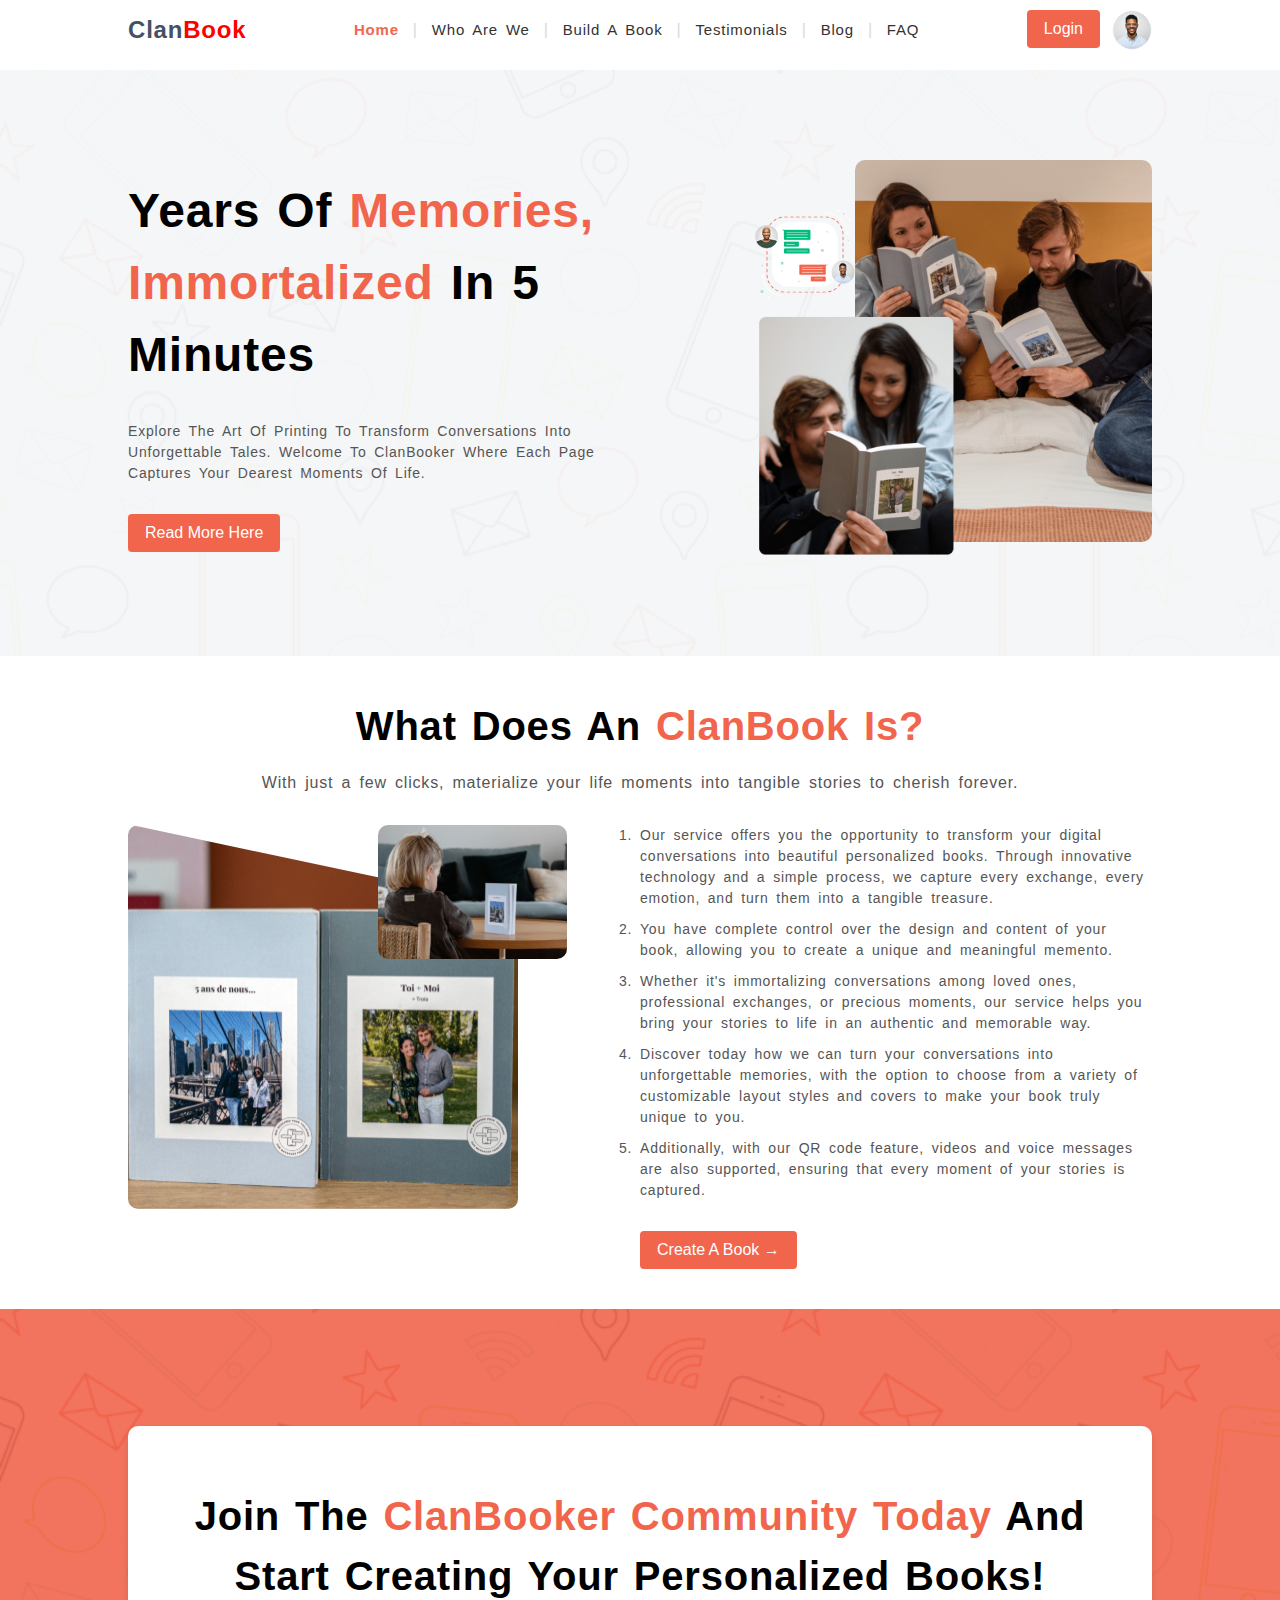
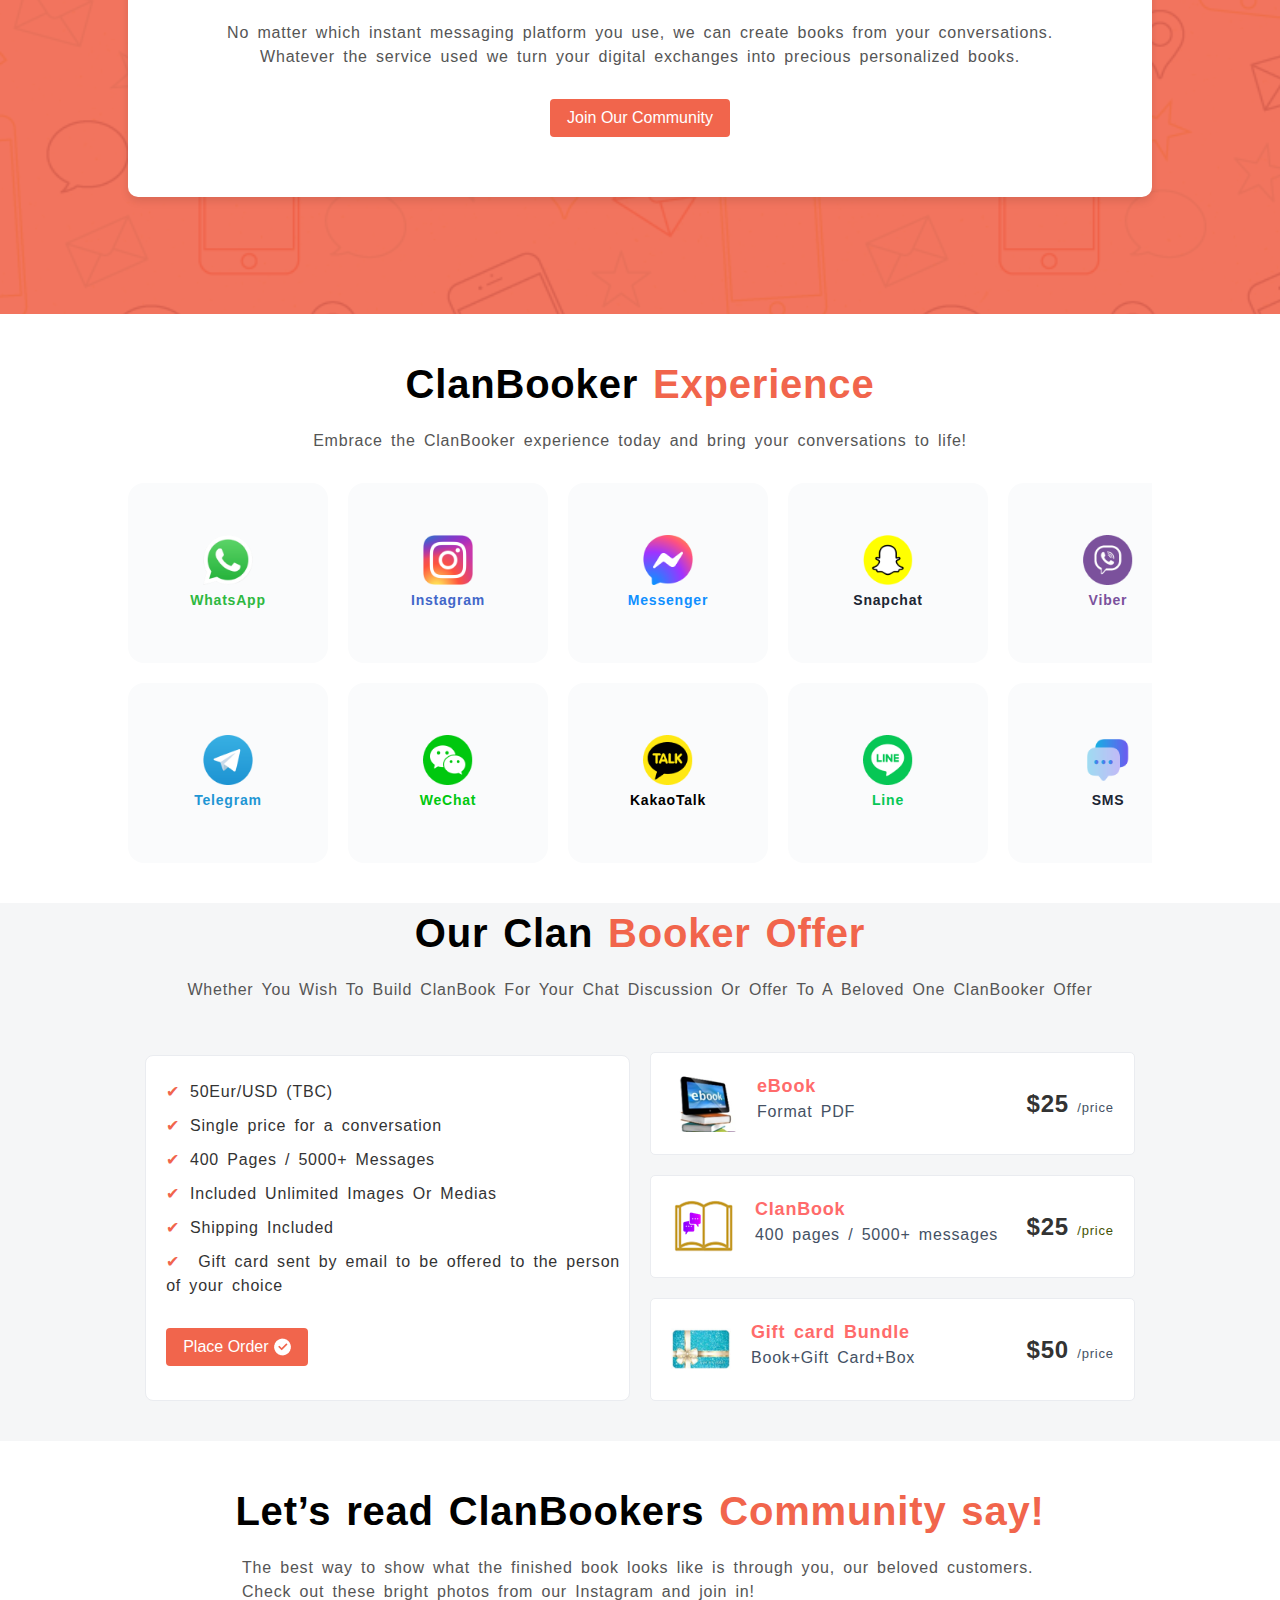
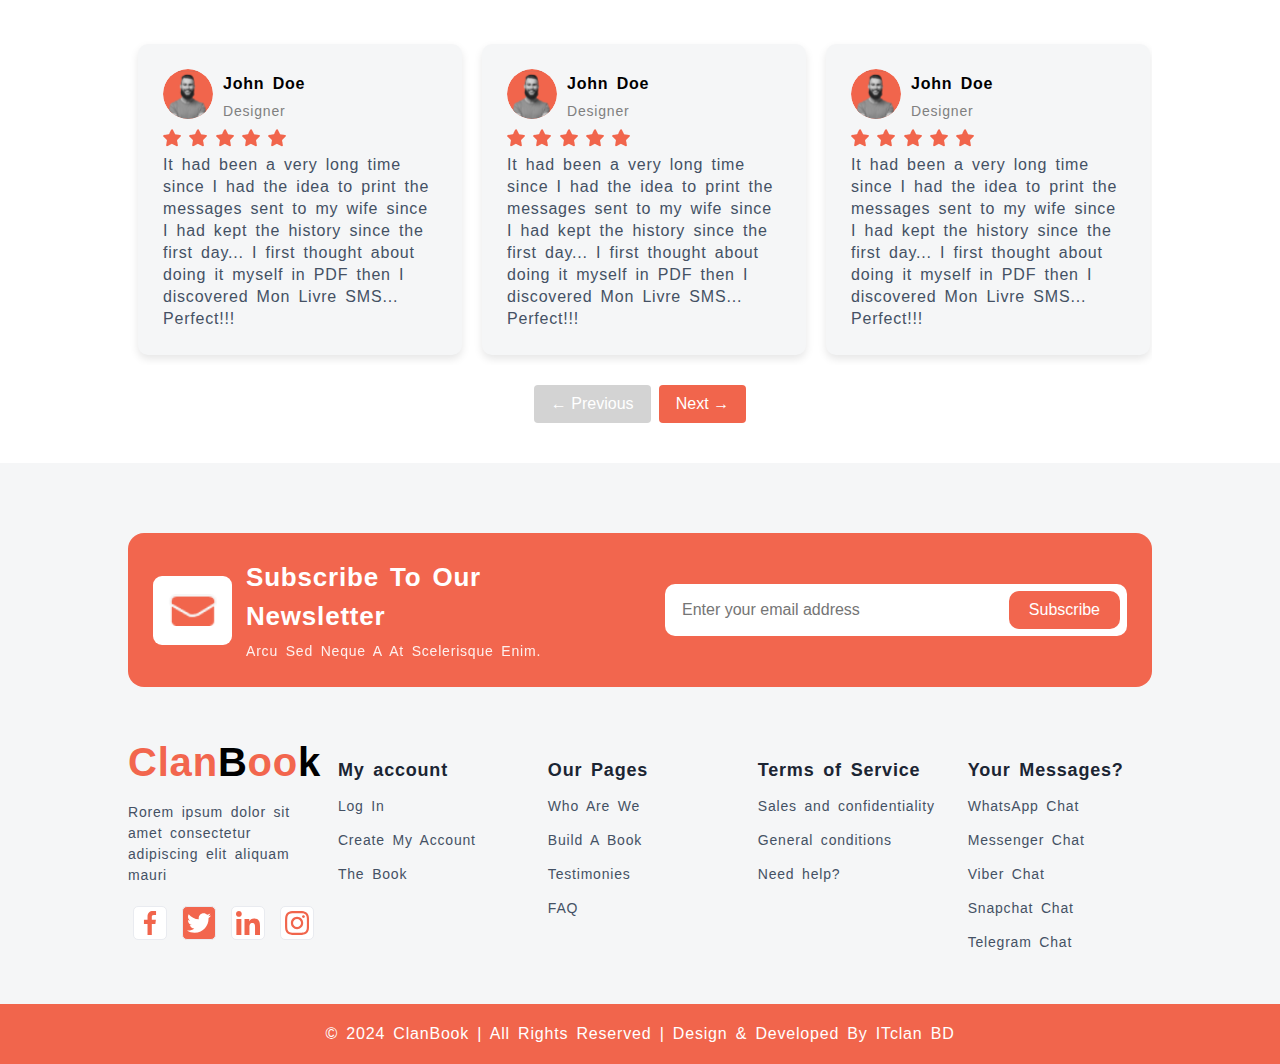
<file: index.html>
<!DOCTYPE html>
<html lang="en">
  <head>
    <meta charset="UTF-8" />
    <meta name="viewport" content="width=device-width, initial-scale=1.0" />
    <title>ClanBook</title>
    <link rel="stylesheet" href="index.css" />
    <link rel="stylesheet" href="css/nav.css">
    <link rel="stylesheet" href="css/booker-offer.css">


  </head>
  <body>
    <div id="nav-placeholder" style="margin-bottom: 10px"></div>
    <div id="hero-placeholder"style="margin-bottom: 40px" ></div>
    <div id="about-placeholder" style="margin-bottom: 40px"></div>
    <div id="joincommunity-placeholder" style="margin-bottom: 40px"></div>
    <div id="experience-placeholder" style="margin-bottom: 40px"></div>
     <div id="booker-offer-placeholder" style="margin-bottom: 40px;"></div>
     <div id="testimonials-placeholder" style="margin-bottom: 40px;"></div>

   
    <div id="newsletter-placeholder" ></div>
     <div id="footer-placeholder"></div>

    <script src="index.js"></script>
  </body>
</html>
</file>
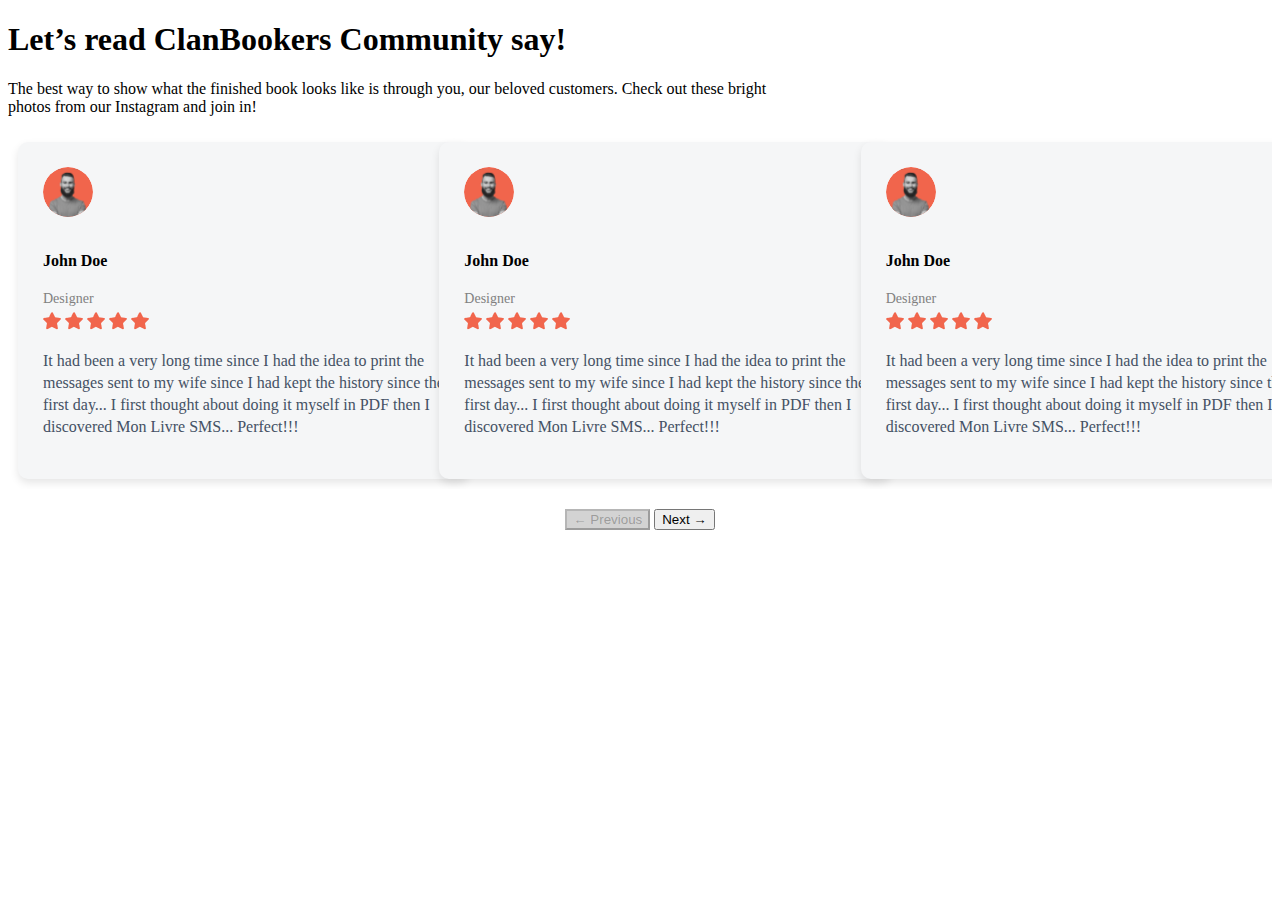
<file: html/testimonials.html>
<!DOCTYPE html>
<html lang="en">
  <head>
    <meta charset="UTF-8" />
    <meta name="viewport" content="width=device-width, initial-scale=1.0" />
    <title>Responsive Slider</title>
    <link rel="stylesheet" href="../css/testimonials.css" />
  </head>
  <body>
    <section class="container" id="testimonial">
      <div class="header-text">
        <h1>Let’s read ClanBookers <span>Community say!</span></h1>
        <p style="width: 796px">
          The best way to show what the finished book looks like is through you,
          our beloved customers. Check out these bright photos from our
          Instagram and join in!
        </p>
      </div>
      <div class="slider-section">
        <div class="slider-container">
          <div class="slider-wrapper" id="sliderWrapper">
            <!-- Card 1 -->
            <div class="slide">
              <div class="card start flex-col">
                <div class="flex items-center" style="gap: 10px">
                  <img
                    src="../static/images/profile1.svg"
                    alt="John Doe"
                    class="avatar"
                  />
                  <div class="card-name">
                    <h4>John Doe</h4>
                    <p class="role">Designer</p>
                  </div>
                </div>
                <div class="stars">
                  <img src="../static/images/starred.png" alt="" />
                  <img src="../static/images/starred.png" alt="" />
                  <img src="../static/images/starred.png" alt="" />
                  <img src="../static/images/starred.png" alt="" />
                  <img src="../static/images/starred.png" alt="" />
                </div>
                <p class="review">
                  It had been a very long time since I had the idea to print the
                  messages sent to my wife since I had kept the history since
                  the first day... I first thought about doing it myself in PDF
                  then I discovered Mon Livre SMS... Perfect!!!
                </p>
              </div>
            </div>
            <!-- Card 2 -->
            <div class="slide">
              <div class="card start flex-col">
                <div class="flex items-center" style="gap: 10px">
                  <img
                    src="../static/images/profile1.svg"
                    alt="John Doe"
                    class="avatar"
                  />
                  <div class="card-name">
                    <h4>John Doe</h4>
                    <p class="role">Designer</p>
                  </div>
                </div>
                <div class="stars">
                  <img src="../static/images/starred.png" alt="" />
                  <img src="../static/images/starred.png" alt="" />
                  <img src="../static/images/starred.png" alt="" />
                  <img src="../static/images/starred.png" alt="" />
                  <img src="../static/images/starred.png" alt="" />
                </div>
                <p class="review">
                  It had been a very long time since I had the idea to print the
                  messages sent to my wife since I had kept the history since
                  the first day... I first thought about doing it myself in PDF
                  then I discovered Mon Livre SMS... Perfect!!!
                </p>
              </div>
            </div>
            <!-- Card 3 -->
            <div class="slide">
              <div class="card start flex-col">
                <div class="flex items-center" style="gap: 10px">
                  <img
                    src="../static/images/profile1.svg"
                    alt="John Doe"
                    class="avatar"
                  />
                  <div class="card-name">
                    <h4>John Doe</h4>
                    <p class="role">Designer</p>
                  </div>
                </div>
                <div class="stars">
                  <img src="../static/images/starred.png" alt="" />
                  <img src="../static/images/starred.png" alt="" />
                  <img src="../static/images/starred.png" alt="" />
                  <img src="../static/images/starred.png" alt="" />
                  <img src="../static/images/starred.png" alt="" />
                </div>
                <p class="review">
                  It had been a very long time since I had the idea to print the
                  messages sent to my wife since I had kept the history since
                  the first day... I first thought about doing it myself in PDF
                  then I discovered Mon Livre SMS... Perfect!!!
                </p>
              </div>
            </div>
            <!-- Card 4 -->
            <div class="slide">
              <div class="card start flex-col">
                <div class="flex items-center" style="gap: 10px">
                  <img
                    src="../static/images/profile1.svg"
                    alt="John Doe"
                    class="avatar"
                  />
                  <div class="card-name">
                    <h4>John Doe</h4>
                    <p class="role">Designer</p>
                  </div>
                </div>
                <div class="stars">
                  <img src="../static/images/starred.png" alt="" />
                  <img src="../static/images/starred.png" alt="" />
                  <img src="../static/images/starred.png" alt="" />
                  <img src="../static/images/starred.png" alt="" />
                  <img src="../static/images/starred.png" alt="" />
                </div>
                <p class="review">
                  It had been a very long time since I had the idea to print the
                  messages sent to my wife since I had kept the history since
                  the first day... I first thought about doing it myself in PDF
                  then I discovered Mon Livre SMS... Perfect!!!
                </p>
              </div>
            </div>
          </div>
        </div>
        <div class="slider-controls">
          <button class="control hero-button" id="prev" onclick="prevSlide()">
            ← Previous
          </button>
          <button class="control hero-button" id="next" onclick="nextSlide()">
            Next →
          </button>
        </div>
      </div>

      <script src="../js/testimonials.js"></script>
    </section>
  </body>
</html>
</file>
<file: index.css>
:root {
  --main-color: #445164;
  --secondary-color: #f1654c;
  --secondary-bg:#f5f6f7;
  --border-color:#EAECF0;
}

* {
  margin: 0;
  padding: 0;
  box-sizing: border-box;
}

.red {
  color: #f1654c;
}

body {
  font-family: "Inter", sans-serif;
  margin: 0;
  padding: 0;
  letter-spacing: 0.05em;
  word-spacing: 3px;
  line-height: 1.5;
  max-width: 1920px;
}
/* in tailwind classes 'flex items-center justofy-between' what are the propertises in raw css which will do exact same thing? */

nav {
  background-color: white;
  overflow: hidden;
  color: var(--main-color);
}

.container {
  max-width: 1320px;
  overflow-x: hidden;
  width: 80%;
  margin: 0 auto;
  padding: 0;
}

.header-text, .grid-content {
  display: flex;
  align-items: center;
  justify-content: center;
  flex-direction: column;
}
.header-text h1 {
  font-size: 40px;
  text-align: center;
  margin: 0;
}
.header-text h1 span {
  color: #f1654c;
}
.header-text p {
  font-size: 14px;
  color: #555;
  margin: 5px 0 30px 0;
}


.btn,
.custom-button,
.hero-button {
  color: white;
  border: none;
  cursor: pointer;
  border-radius: 4px;
}

.btn:hover {
  background-color:  #ff4b4b;
}

.hero-button {
  background-color: var(--secondary-color);
  padding: 10px 17px;
}

.hero-button:hover {
  background-color:  #ff4b4b;
}
/* ExtraSmall devices (xs: screens < 639px) */
@media (max-width: 639px) {
  .container {
    width: 90%;
  }
  .header-text {
    text-align: center;
  }
  .header-text h1 {
    font-size: 25px;
  }
  .header-text p {
    font-size: 14px;
    margin-top: 15px;
  }
}

/* Small devices (sm: screens < 768px) */
@media (max-width: 767px) {
  .container {
    width: 90%;
  }
  .header-text h1 {
    font-size: 27px;
  }
  .header-text p {
    font-size: 14px;
    margin-top: 15px;
  }
}

/* Medium devices (md: screens 768px to 991px) */
@media (min-width: 768px) and (max-width: 991px) {
  .container {
    width: 90%;
  }
  .header-text {
    text-align: center;
    max-width: 100%;
  }
  .header-text h1 {
    font-size: 20px;
  }
  .header-text p {
    font-size: 14px;
    margin-top: 15px;
  }
}

/* Large devices (lg: screens >= 992px) */
@media (min-width: 992px) {
  .container {
    width: 90%;
  }
  .header-text p {
    font-size: 16px;
    margin-top: 15px;
  }
  .hero-button {
    font-size: medium;
  }
}

/* Styles for extra-large screens go here */

@media (min-width: 1280px) {
  .container {
    width: 80%;
  }
}



.between {
  display: flex;
  align-items: center;
  justify-content: space-between;
}
.center {
  display: flex;
  align-items: center;
  justify-content: center;
}
.start {
  display: flex;
  align-items: flex-start;
}

.flex {
  display: flex;
}

.items-center {
  align-items: center;
}

.flex-col {
  flex-direction: column;
}
.flex-row {
  flex-direction: row;
}

.justify-between {
  justify-content: space-between;
}
.justify-center {
  justify-content: center;
}
.items-start {
  align-items: flex-start;
}



.custom-button {
  width: 111px;
  height: 56px;
  border-radius: 8px;
  padding: 0 32px;
  gap: 12px;
  background-color: #f2664e;
}

.custom-button:hover {
  background-color: #d2553e;
}
#shadow-host-companion {
  display: none;
}
</file>
<file: css/nav.css>
/* Base styles */
  nav.between {
    display: flex;
    justify-content: space-between;
    align-items: center;
    padding: 10px 0px;
  }

  nav .center {
    display: flex;
    align-items: center;
  }

  nav h2 {
    margin: 0;
    font-size: 24px;
  }

  nav h2.red {
    color: red;
  }

  nav ul {
    display: flex;
    list-style: none;
    margin: 0;
    padding: 0;
    gap: 14px;
  }
.seperator{
  color: #D6DAE1;
}
  nav ul li a {
    text-decoration: none;
    color: #333;
    font-size: 15px;
  }

  nav ul li a.active {
    font-weight: bold;
    color: #f2664e;
  }

  nav .custom-button {
    background-color: #f2664e;
    color: white;
    border: none;
    padding: 8px 16px;
    border-radius: 4px;
    cursor: pointer;
  }

  nav .custom-button:hover {
    background-color: #e14a32;
  }

  nav img {
    width: 40px;
    height: 40px;
    border-radius: 50%;
  }

  /* Hamburger menu button */
  nav .btn {
    background: none;
    border: none;
    font-size: 24px;
    cursor: pointer;
    display: none; /* Hidden by default */
  }

  /* Responsive styles for 1200px and below */
  @media (max-width: 1200px) {
    nav ul li {
      display: none; /* Hide the navigation links */
      flex-direction: column;
      position: absolute;
      top: 100%;
      left: 0;
      width: 100%;
      background-color: #f5f5f5;
      padding: 10px 0;
      gap: 10px;
    }
    

    nav ul.show {
      display: flex; /* Show the links when the button is clicked */
    }

    nav .btn {
      display: block; /* Show the hamburger button */
    }
  }

  /* Styles for screens wider than 1200px */
  @media (min-width: 1201px) {
    nav ul {
      display: flex; /* Ensure the ul is displayed again for larger screens */
    }
  }
</file>
<file: css/booker-offer.css>
.pricing-container{
    background-color: #f5f6f7;
}

.offer-details {
    gap: 20px;
    flex-wrap: wrap;
    padding: 20px 0;
}

.offer-details .features {
    width: 45%;
    min-width: 300px;
}

.offer-details .features ul {
    list-style: none;
    padding: 0;
}

.offer-details .features ul li {
    font-size: 16px;
    color: #333;
    margin-bottom: 10px;
}

.offer-details .features ul li::before {
    content: '✔';
    color: var(--secondary-color);
    margin-right: 10px;
}
.features{
    /* padding:50px 0 50px 0; */
    height: fit-content;
    padding-left: 20px;
    padding-top: 24px;
    padding-bottom: 14px;
    border-radius: 8px;
    margin-top: -17px;
    border: var(--border-color) solid 1px
}

.offer-details .products {
    width: 45%;
    min-width: 300px;
}

.product {
    background-color: white;
    padding: 20px;
    margin-bottom: 20px;
    text-align: center;
    border: 1px solid #EAECF0;
    border-radius: 5px;
    display: flex;
    align-items: center;
    justify-content: space-between;
    
}

.product h3 {
    font-size: 18px;
    color: #ff6b6b;
    margin-bottom: 10px;
}

.product p {
    font-size: 16px;
    color: #333;
    margin-bottom: 10px;
}

.product .price {
    font-size: 24px;
    color: #333;
    font-weight: bold;
    border: #EAECF0;
}

.place-order {
    text-align: start;
    padding: 20px 0;
}


/* Medium screens (tablets) */
@media (max-width: 1024px) {
    .offer-details {
        flex-direction: column;
        align-items: center;
    }

    .offer-details .features, .offer-details .products {
        width: 100%;
    }
}

/* Small screens (phones) */
@media (max-width: 768px) {
    .header h1 {
        font-size: 28px;
    }

    .header p {
        font-size: 16px;
    }

    .product h3 {
        font-size: 18px;
    }

    .product p {
        font-size: 14px;
    }

    .product .price {
        font-size: 20px;
    }

    .place-order button {
        font-size: 16px;
        padding: 10px 20px;
    }
}
</file>
<file: css/testimonials.css>
.slider-section {
  text-align: center;
  width: 100%;
}

.slider-container {
  overflow: hidden;
  position: relative;
}
.slider-wrapper {
  display: flex;
  transition: transform 0.5s ease-in-out;
  width: 100%; /* Ensure the wrapper takes full width */
}
.slide {
  flex: 0 0 100%; /* Default to 1 card per row for small screens */
  box-sizing: border-box;
  padding: 10px;
}

.card {
  background: #f5f6f7;
  border-radius: 10px;
  width: 100%; /* Adjust width dynamically */
  min-width: 324px; /* Prevent overflow on large screens */
  height: 220px;
  box-shadow: 0 4px 8px rgba(0, 0, 0, 0.1);
  padding: 20px;
  text-align: start;
  margin: auto; /* Center align cards */
}

.avatar {
  border-radius: 50%;
  width: 50px;
  height: 50px;
  margin-bottom: 10px;
}

.card-name {
  margin-top: 0px;
  text-align: start;
  gap: 10px;
}
.card-name p {
  color: gray;
  font-size: 14px;
  margin: 5px 0;
}

.stars {
  margin-top: 0px;
  margin-bottom: 0px;
}

.review {
  font-size: 16px;
  color: #445164;
  text-align: start;
  word-wrap: break-word; /* Wraps text to the next line if it gets too long */
  overflow-wrap: break-word;
  line-height: 22px;
}

.slider-controls {
  margin-top: 20px;
}

.control:disabled {
  background-color: lightgray;
  cursor: not-allowed;
}

/* ExtraSmall devices (xs: screens < 639px) */
@media (max-width: 639px) {
  .slide {
    flex: 0 0 100%; /* 1 card per row for extra-small screens */
  }
  .review {
    font-size: 10px;
    line-height: 20px;
  }
  .card {
    min-width: 324px; 
    height: fit-content;
    margin: auto; /* Center align cards */
  }
}

/* Small devices (sm: screens < 768px) */
@media (max-width: 767px) {
  .slide {
    flex: 0 0 100%; 
  }
  .review {
    font-size: 15px;
    line-height: 20px;
  }
  .card {
    min-width: full; 
    height: fit-content;
    margin: auto; 
    padding: 25px;
  }
}

/* Medium devices (md: screens 768px to 991px) */
@media (min-width: 768px) and (max-width: 991px) {
  .slide {
    flex: 0 0 50%; /* 2 cards per row for medium screens */
  }
  .review {
    font-size: 15px;
    line-height: 20px;
  }
  .card {
    min-width: full; 
    height: fit-content;
    margin: auto; 
    padding: 25px;
  }
}

/* Large devices (lg: screens >= 992px) */
@media (min-width: 992px) {
  .slide {
    flex: 0 0 50%; 
  
     /* 3 cards per row for larger screens */
  }
}

@media (min-width: 1280px) {
  .slide {
    flex: 0 0 33.333%; /* 4 cards per row for larger screens */
  }
  .card {
    min-width: full; 
    height: fit-content;
    margin: auto; 
    padding: 25px;
  }
}
</file>
